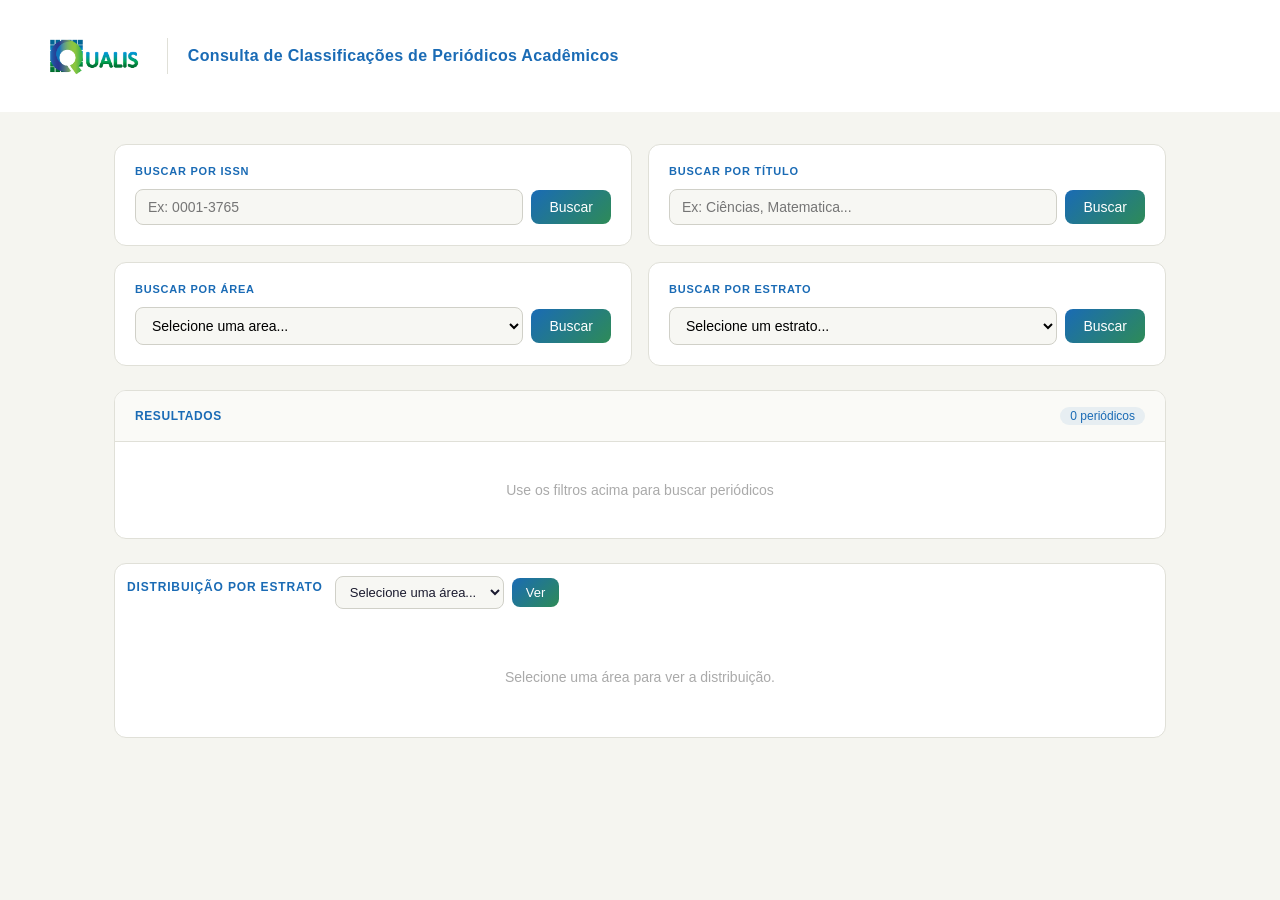
<file: src/main/resources/static/index.html>
<!DOCTYPE html>
<html lang="pt-BR">
<head>
    <meta charset="UTF-8">
    <meta name="viewport" content="width=device-width, initial-scale=1.0">
    <title>QUALIS Periódicos</title>
    <link rel="stylesheet" href="style.css">
    <link rel="icon" type="image/x-icon" href="favicon.ico">

</head>
<body>

<header>
    <img src="qualis-logo.png" alt="QUALIS">
    <div class="divisor"></div>
    <p class ="titulo-card"> Consulta de Classificações de Periódicos Acadêmicos</p>
</header>
<main>
    <section class="grade-busca">
        <div class="card">
            <h3 class="titulo-card">Buscar por ISSN</h3>
            <div class="linha-input">
                <input type="text" id="input-issn" name="issn" placeholder="Ex: 0001-3765">
                <button id="btn-issn">Buscar</button>
            </div>
        </div>
        <div class="card">
            <h3 class="titulo-card">Buscar por Título</h3>
            <div class="linha-input">
                <input type="text" id="input-titulo" placeholder="Ex: Ciências, Matematica...">
                <button id="btn-titulo">Buscar</button>
            </div>
        </div>
        <div class="card">
            <h3 class="titulo-card">Buscar por Área</h3>
            <div class="linha-input">
                <select id="select-area">
                    <option value="">Selecione uma area...</option>
                </select>
                <button id="btn-area">Buscar</button>
            </div>
        </div>
        <div class="card">
            <h3 class="titulo-card">Buscar por Estrato</h3>
            <div class="linha-input">
                <select id="select-estrato">
                    <option value="">Selecione um estrato...</option>
                    <option>A1</option>
                    <option>A2</option>
                    <option>A3</option>
                    <option>A4</option>
                    <option>B1</option>
                    <option>B2</option>
                    <option>B3</option>
                    <option>B4</option>
                    <option>C</option>
                </select>
                <button id="btn-estrato">Buscar</button>
            </div>
        </div>
    </section>
    <section class="secao-resultados">

        <div class="cabecalho-resultados">
            <span class="titulo-card">Resultados</span>
            <div style="display:flex; align-items:center; gap:8px;">
                <span id="contagem-resultados" class="badge">0 periódicos</span>
                <select id="select-limite" style="display:none; padding:4px 8px; border:1px solid #d0d0c8; border-radius:8px; background:#f7f7f3; color:#1a1a2e; font-size:12px;">
                    <option value="5">5 por página</option>
                    <option value="10">10 por página</option>
                    <option value="30" selected>30 por página</option>
                    <option value="todos">Todos</option>
                    <option value="personalizado">Personalizado</option>
                </select>
                <input type="text" id="input-limite" placeholder="Ex: 50" maxlength="5"
                       style="display:none; width:70px; padding:4px 8px; border:1px solid #d0d0c8; border-radius:8px; background:#f7f7f3; color:#1a1a2e; font-size:12px;">
                <button id="btn-aplicar-limite" style="display:none; padding:4px 10px; background:linear-gradient(135deg,#1a6bb5,#2e8b57); color:#fff; border:none; border-radius:8px; font-size:12px; cursor:pointer;">OK</button>
            </div>
        </div>
        <div id="corpo-resultados">
            <p class="estado-vazio">Use os filtros acima para buscar periódicos</p>
        </div>
    </section>

    <section class="secao-grafico">
        <div class="cabecalho-grafico">
            <h3 class="titulo-card">Distribuição por Estrato</h3>
            <div class="linha-input">
                <select id="select-area-grafico">
                    <option value="">Selecione uma área...</option>
                </select>
                <button id="btn-grafico">Ver</button>
            </div>
        </div>

        <div id="barras-grafico">
            <p class="estado-vazio">Selecione uma área para ver a distribuição.</p>
        </div>
    </section>
</main>

<script src="script.js"></script>
</body>
</html>
</file>
<file: src/main/resources/static/style.css>
* {
    box-sizing: border-box;
    margin: 0;
    padding: 0;
}

body {
    background-color: #f5f5f0;
    color: #1a1a2e;
    font-family: sans-serif;
}

header {
        background-color: #fff;
        padding: 16px 40px;
        display: flex;
        flex-direction: row;
        align-items: center;
        gap: 20px;

}

header img {
    height: 80px;
}
.divisor {
    width: 1px;
    height: 36px;
    background-color: #e0e0d8;
}
header .titulo-card {
    font-size: 16px;
    font-weight: 600;
    color: #1a6bb5;
    text-transform: none;
    letter-spacing: 0.02em;
    margin-bottom: 0;
}
header p {
    font-size: 13px;
    color: #1a6bb5;
    font-weight: 500;
}


main {
    max-width: 1100px;
    margin: 0 auto;
    padding: 32px 24px;
}

.grade-busca {
    display: grid;
    grid-template-columns: 1fr 1fr;
    gap: 16px;
    margin-bottom: 24px;
}

.card {
    background-color: #fff;
    border: 1px solid #e0e0d8;
    border-radius: 12px;
    padding: 20px;
}

.titulo-card {
    font-size: 11px;
    font-weight: 600;
    color: #1a6bb5;
    margin-bottom: 12px;
    text-transform: uppercase;
    letter-spacing: 0.07em;
}

.linha-input {
    display: flex;
    flex-wrap: nowrap;
    gap: 8px;
    align-items: center;
}


.linha-input input,
.linha-input select {
    flex: 1;
    min-width: 0;
    padding: 9px 12px;
    border: 1px solid #d0d0c8;
    border-radius: 8px;
    background-color: #f7f7f3;
    font-size: 14px;
    outline: none;
}

.linha-input button {
    padding: 9px 18px;
    background: linear-gradient(135deg, #1a6bb5, #2e8b57);
    color: #fff;
    border: none;
    border-radius: 8px;
    font-size: 14px;
    cursor: pointer;
    font-weight: 500;
    transition: opacity 0.2s;
}
.linha-input button:hover {
    opacity: 0.85;
}

/* Seção de resultados */
.secao-resultados {
    background-color: #fff;
    border: 1px solid #e0e0d8;
    border-radius: 12px;
    margin-bottom: 24px;
    overflow: hidden;
}

.cabecalho-resultados {
    padding: 16px 20px;
    border-bottom: 1px solid #e0e0d8;
    display: flex;
    align-items: center;
    justify-content: space-between;
    background-color: #fafaf7;
}

.cabecalho-resultados .titulo-card {
    font-size: 12px;
    letter-spacing: 0.05em;
    margin-bottom: 0px;
}

.cabecalho-grafico {
    display: flex;
    flex-wrap: nowrap;
    align-items: center;
    gap: 12px;
    margin-bottom: 20px;
}


.badge {
    background-color: #1a6bb515;
    color: #1a6bb5;
    border-radius: 20px;
    padding: 2px 10px;
    font-size: 12px;
}

.estado-vazio {
    padding: 40px;
    text-align: center;
    color: #aaa;
    font-size: 14px;
}

table {
    width: 100%;
    border-collapse: collapse;
}

th {
    background-color: #f5f5f0;
    padding: 10px 20px;
    text-align: left;
    font-size: 12px;
    font-weight: 600;
    color: #666;
}

td {
    padding: 12px 20px;
    font-size: 13px;
    border-top: 1px solid #f0f0e8;
    color: #333;
}

tr:hover td {
    background-color: #fafaf7;
}

.tag {
    display: inline-block;
    padding: 3px 12px;
    border-radius: 20px;
    font-size: 12px;
    font-weight: 600;
}

.tag.A1 { background-color: #1a6bb5; color: #fff; }
.tag.A2 { background-color: #2e8b57; color: #fff; }
.tag.A3 { background-color: #3aad6e; color: #fff; }
.tag.A4 { background-color: #5bc08a; color: #fff; }
.tag.B1 { background-color: #4a90d9; color: #fff; }
.tag.B2 { background-color: #7ab3e8; color: #fff; }
.tag.B3 { background-color: #a8cef0; color: #1a6bb5; }
.tag.B4 { background-color: #d0e8f8; color: #1a6bb5; }
.tag.C  { background-color: #e8e8e0; color: #666; }

.secao-grafico {
    background-color: #fff;
    border: 1px solid #e0e0d8;
    border-radius: 12px;
    padding: 12px;
}

.cabecalho-grafico .titulo-card {
    font-size: 12px;
    flex-shrink: 0;
    white-space: nowrap;

}

.cabecalho-grafico select {
    flex: 1;
    padding: 7px 10px;
    border: 1px solid #d0d0c8;
    border-radius: 8px;
    background-color: #f7f7f3;
    color: #1a1a2e;
    font-size: 13px;
    outline: none;
}

.cabecalho-grafico button {
    padding: 7px 14px;
    background: linear-gradient(135deg, #1a6bb5, #2e8b57);
    color: #fff;
    border: none;
    border-radius: 8px;
    font-size: 13px;
    cursor: pointer;
    font-weight: 500;
    transition: opacity 0.2s;
}

.cabecalho-grafico button:hover {
    opacity: 0.85;
}

.barras {
    display: flex;
    flex-direction: column;
    gap: 12px;
}

.linha-barra {
    display: flex;
    align-items: center;
    gap: 16px;
}

.rotulo-barra {
    font-size: 12px;
    font-weight: 600;
    width: 28px;
    text-align: right;
    color: #666;
}

.trilho-barra {
    flex: 1;
    background-color: #f0f0e8;
    border-radius: 6px;
    height: 24px;
}

.preenchimento-barra {
    height: 100%;
    border-radius: 6px;
    display: flex;
    align-items: center;
    padding-left: 10px;
    transition: width 0.6s ease;
}

.preenchimento-barra span {
    font-size: 12px;
    color: #fff;
    font-weight: 500;
}

.controles-pagina {
    display: flex;
    align-items: center;
    justify-content: space-between;
    padding: 12px 20px;
    border-top: 1px solid #f0f0e8;
    background-color: #fafaf7;
}

.info-pagina {
    font-size: 12px;
    color: #888;
}

.btn-pagina {
    padding: 5px 12px;
    background: linear-gradient(135deg, #1a6bb5, #2e8b57);
    color: #fff;
    border: none;
    border-radius: 8px;
    font-size: 12px;
    cursor: pointer;
    margin-left: 6px;
    transition: opacity 0.2s;
}

.btn-pagina:disabled {
    opacity: 0.4;
    cursor: not-allowed;
}

@media (max-width: 768px) {
    header {
        padding: 12px 16px;
        flex-direction: column;
        text-align: center;
        gap: 12px;
    }

    header img {
        height: 80px;
    }

    header .titulo-card {
        font-size: 18px;
    }

    main {
        padding: 16px;
    }

    .grade-busca {
        grid-template-columns: 1fr;
    }

    .linha-input {
        flex-wrap: wrap;
    }

    .linha-input input,
    .linha-input select {
        width: 100%;
        min-width: 100%;
    }

    .linha-input button {
        width: 100%;
    }

    .cabecalho-resultados {
        flex-direction: column;
        gap: 8px;
        text-align: center;
    }

    .cabecalho-grafico {
        flex-wrap: wrap;
    }

    .cabecalho-grafico select,
    .cabecalho-grafico button {
        width: 100%;
    }

    .cabecalho-grafico .titulo-card {
        width: 100%;
        text-align: center;
        margin-bottom: 8px;
    }

    .secao-resultados {
        overflow-x: auto;
    }

    table {
        min-width: 500px;
    }

    th, td {
        padding: 8px 12px;
    }

    .rotulo-barra {
        width: 32px;
        font-size: 11px;
    }

}
</file>
